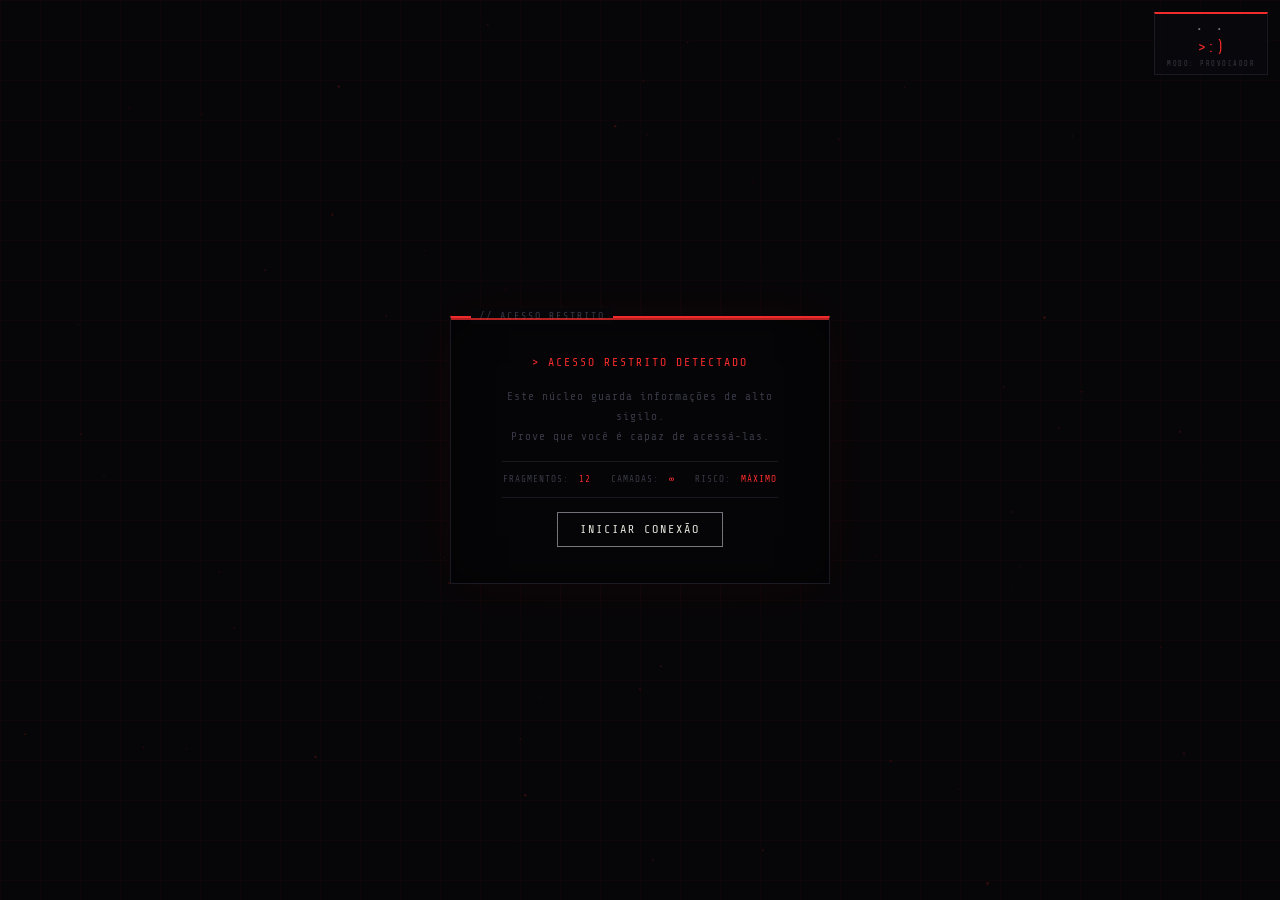
<file: index.html>
<!DOCTYPE html>
<html lang="pt-BR" translate="no">
<head>
    <meta charset="UTF-8">
    <meta name="viewport" content="width=device-width, initial-scale=1.0">
    <title>Núcleo do Sistema: Proibido</title>
    <link rel="stylesheet" href="style.css">
    <link href="https://fonts.googleapis.com/css2?family=Syne:wght@400;700;800&family=Share+Tech+Mono&family=DM+Sans&display=swap" rel="stylesheet">
    <meta name="google" content="notranslate">
</head>
<body>

    <div class="overlay"></div>
    <!-- Partículas de fundo -->
    <canvas id="bg-canvas"></canvas>

    <!-- Rosto emocional flutuante -->
    <div id="face-widget">
        <div id="face-eyes">• •</div>
        <div id="face-mouth">>:)</div>
        <div id="emocao-label">MODO: PROVOCADOR</div>
    </div>

    <!-- Balão de fala -->
    <div id="speech-bubble" class="hidden">
        <button id="bubble-close">×</button>
        <span id="bubble-text"></span>
    </div>

    <section id="landing-screen">
        <div class="terminal-box">
            <div class="terminal-scanline"></div>
            <p class="blink">> ACESSO RESTRITO DETECTADO</p>
            <p class="terminal-desc">Este núcleo guarda informações de alto sigilo.<br>Prove que você é capaz de acessá-las.</p>
            <div class="terminal-stats">
                <span>FRAGMENTOS: <em>12</em></span>
                <span>CAMADAS: <em>∞</em></span>
                <span>RISCO: <em>MÁXIMO</em></span>
            </div>
            <button class="btn-target" id="btn-start">INICIAR CONEXÃO</button>
        </div>
    </section>

    <main id="app-container" class="hidden">
        <header class="narrative-header">
            <h1 id="entidade-texto">Conectando...</h1>
            <p id="entidade-subtexto" class="subtext"></p>
        </header>

        <section id="interaction-zone"></section>

        <footer class="status-bar">
            <div class="progress-container">
                <div id="progress-bar" class="progress-fill"></div>
            </div>
            <span id="status-text">Iniciando protocolo...</span>
        </footer>
    </main>

    <script src="script.js"></script>
</body>
</html>
</file>
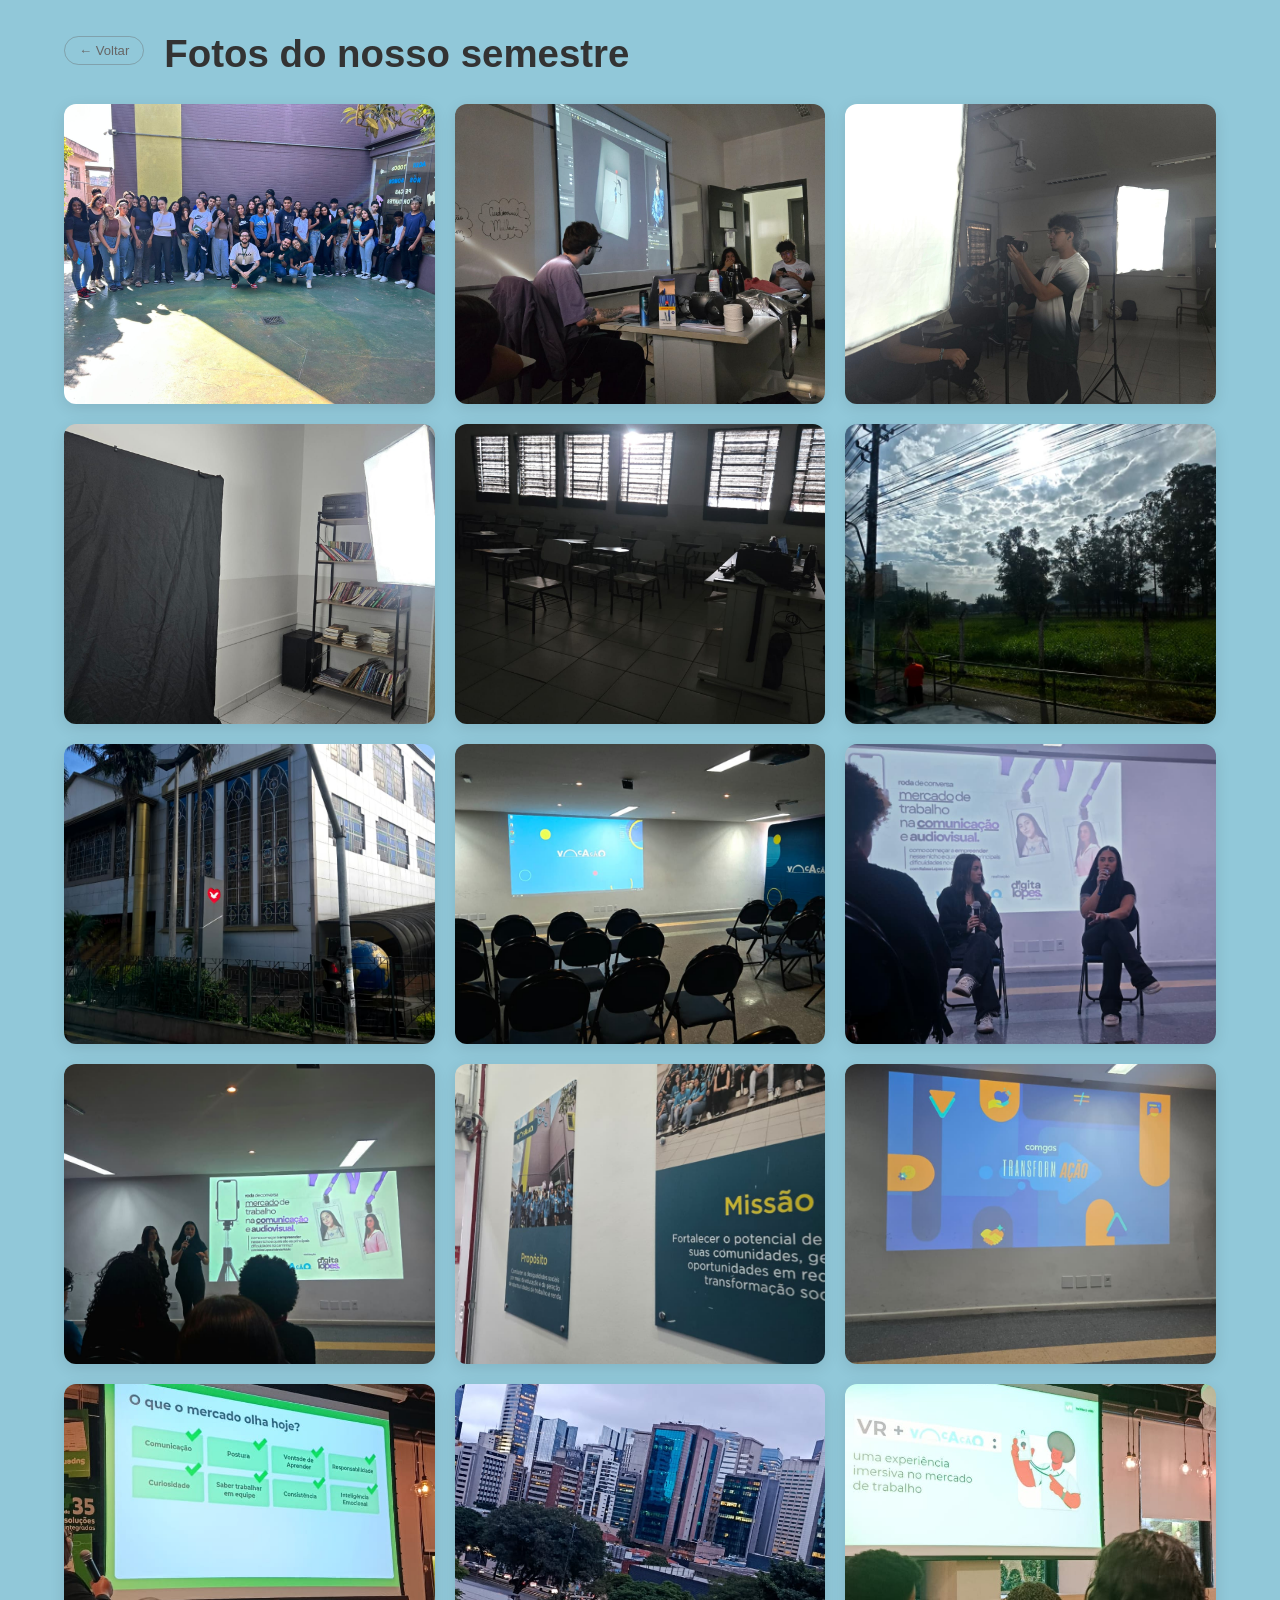
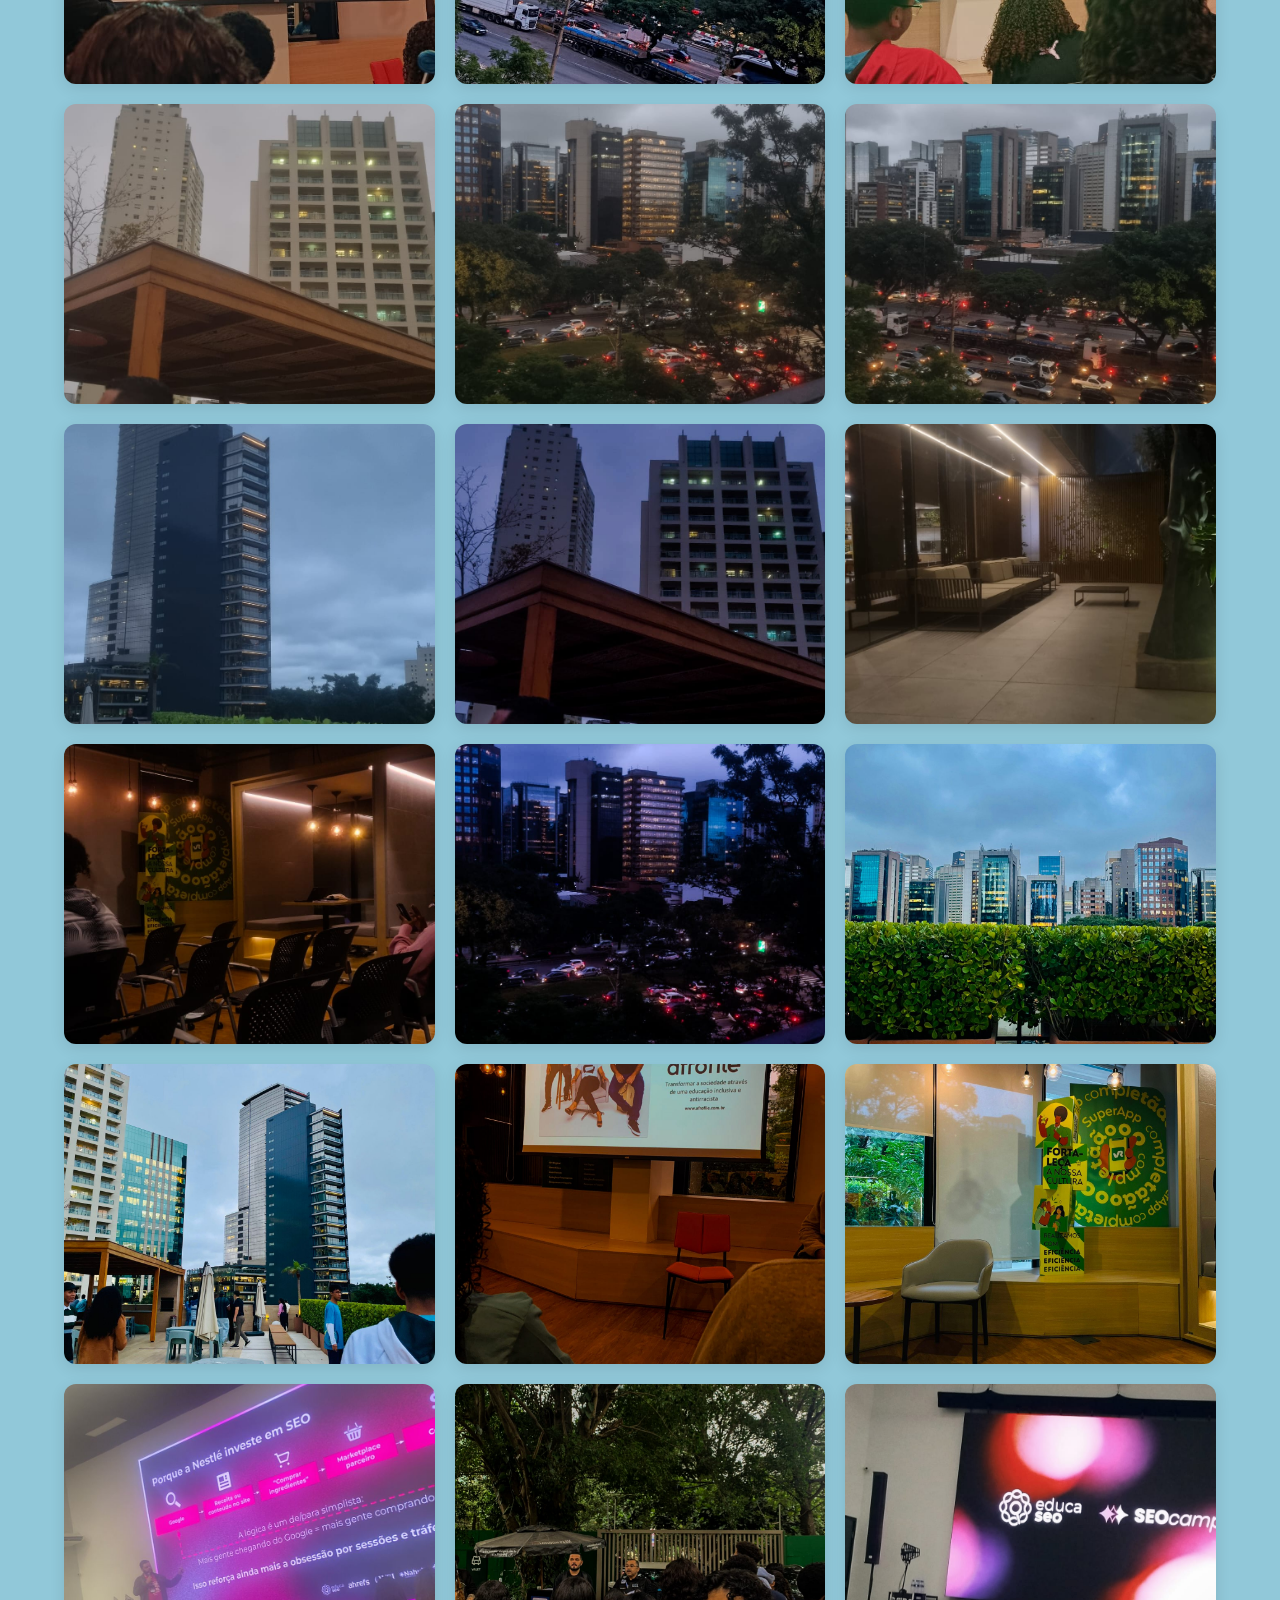
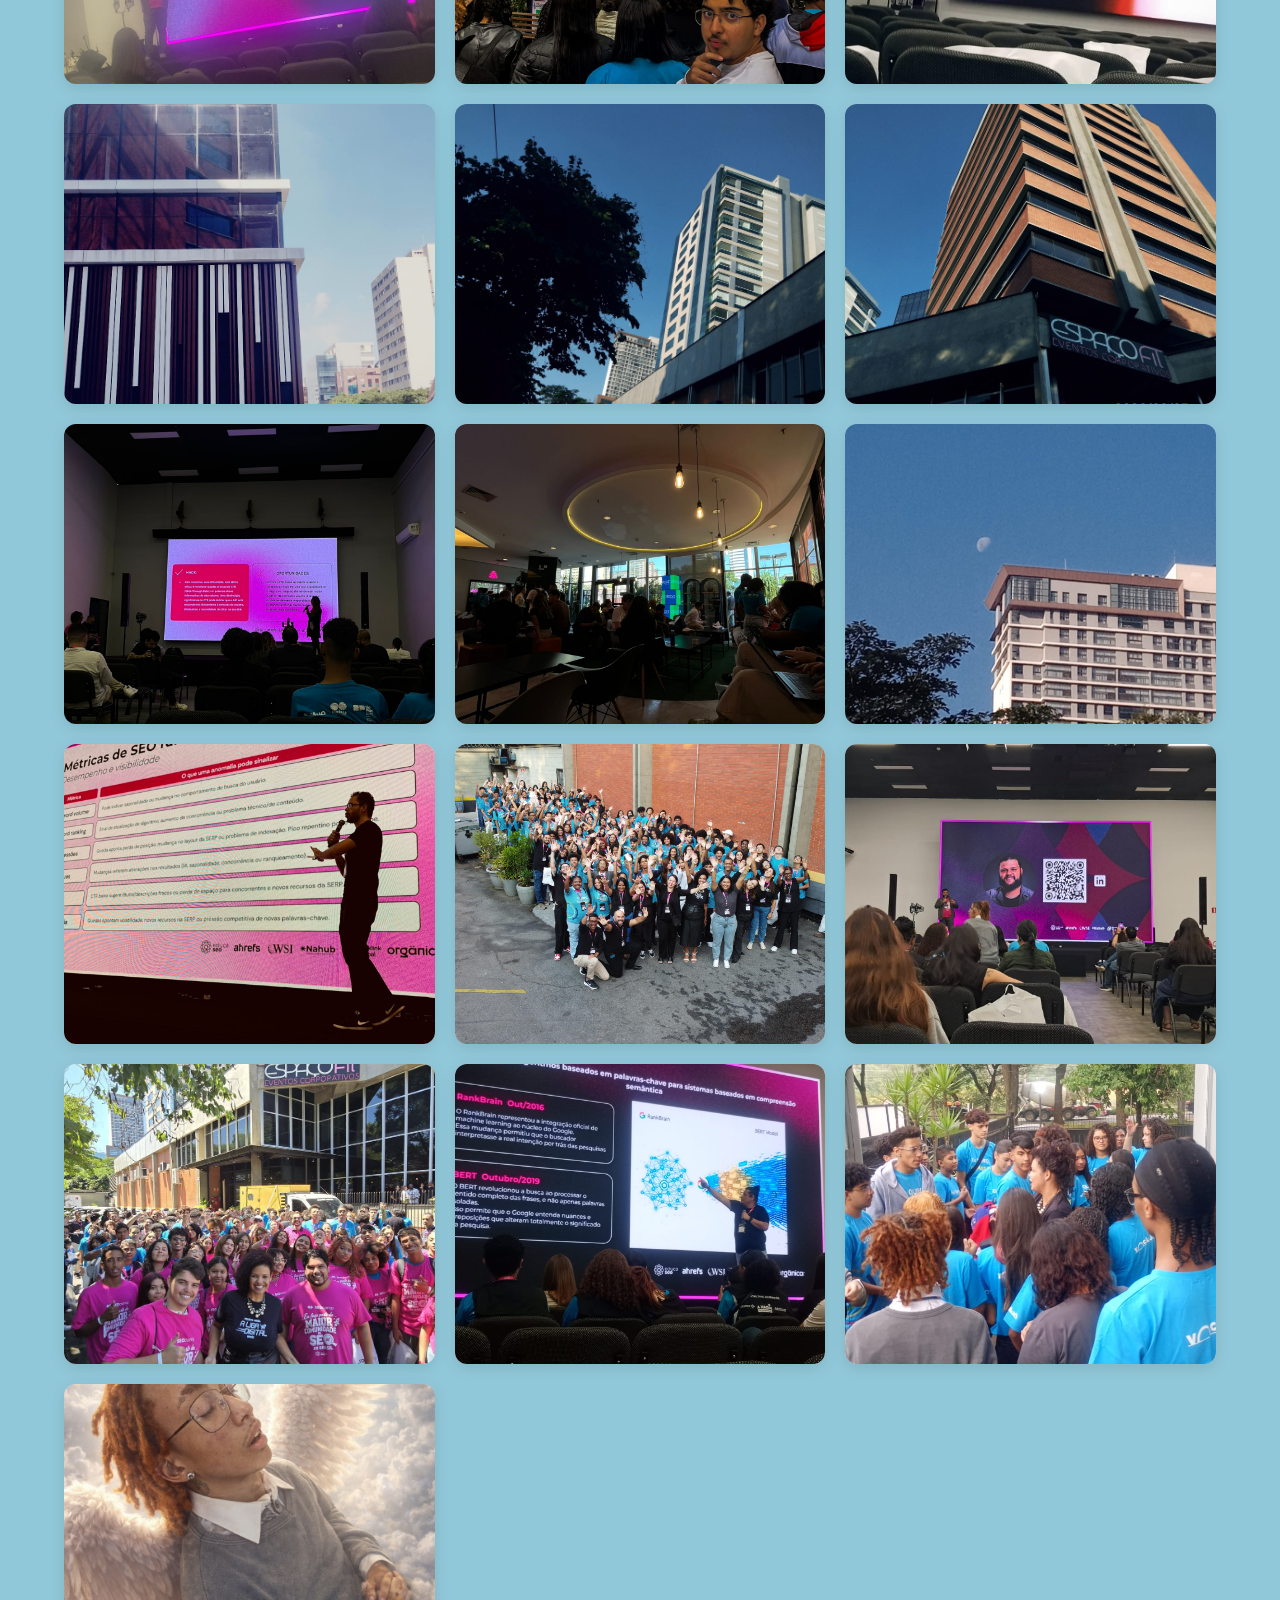
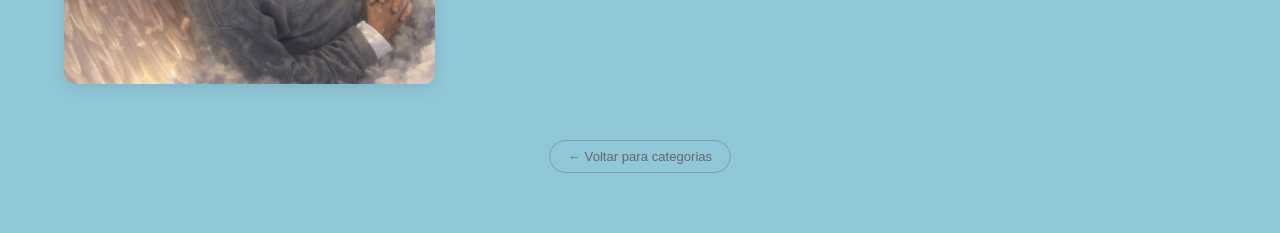
<file: categoria-f.html>
<!DOCTYPE html>
<html lang="pt-BR">
<head>
    <meta charset="UTF-8">
    <meta name="viewport" content="width=device-width, initial-scale=1.0">
    <title>Fotos do nosso semestre</title>
    <link rel="stylesheet" href="galeria.css">
</head>
<body>

    <header class="gallery-header">
        <a href="segredo.html" class="btn-back">← Voltar</a>
        <div class="gallery-header-text">
            <h1>Fotos do nosso semestre</h1>
                </div>
    </header>

    <main class="gallery-grid">
        <img src="F1.jpg"  alt="" class="cat-photo" loading="lazy">
        <img src="F2.jpg"  alt="" class="cat-photo" loading="lazy">
        <img src="F3.jpg"  alt="" class="cat-photo" loading="lazy">
        <img src="F4.jpg"  alt="" class="cat-photo" loading="lazy">
        <img src="F5.jpg"  alt="" class="cat-photo" loading="lazy">
        <img src="F6.jpg"  alt="" class="cat-photo" loading="lazy">
        <img src="F7.jpg"  alt="" class="cat-photo" loading="lazy">
        <img src="F8.jpg"  alt="" class="cat-photo" loading="lazy">
        <img src="F9.jpg"  alt="" class="cat-photo" loading="lazy">
        <img src="F10.jpg" alt="" class="cat-photo" loading="lazy">
        <img src="F11.jpg" alt="" class="cat-photo" loading="lazy">
        <img src="F12.jpg" alt="" class="cat-photo" loading="lazy">
        <img src="F13.jpg" alt="" class="cat-photo" loading="lazy">
        <img src="F14.jpg" alt="" class="cat-photo" loading="lazy">
        <img src="F15.jpg" alt="" class="cat-photo" loading="lazy">
        <img src="F16.jpg" alt="" class="cat-photo" loading="lazy">
        <img src="F17.jpg" alt="" class="cat-photo" loading="lazy">
        <img src="F18.jpg" alt="" class="cat-photo" loading="lazy">
        <img src="F19.jpg" alt="" class="cat-photo" loading="lazy">
        <img src="F20.jpg" alt="" class="cat-photo" loading="lazy">
        <img src="F21.jpg" alt="" class="cat-photo" loading="lazy">
        <img src="F22.jpg" alt="" class="cat-photo" loading="lazy">
        <img src="F23.jpg" alt="" class="cat-photo" loading="lazy">
        <img src="F24.jpg" alt="" class="cat-photo" loading="lazy">
        <img src="F25.jpg" alt="" class="cat-photo" loading="lazy">
        <img src="F26.jpg" alt="" class="cat-photo" loading="lazy">
        <img src="F27.jpg" alt="" class="cat-photo" loading="lazy">
        <img src="F28.jpg" alt="" class="cat-photo" loading="lazy">
        <img src="F29.jpg" alt="" class="cat-photo" loading="lazy">
        <img src="F30.jpg" alt="" class="cat-photo" loading="lazy">
        <img src="F31.jpg" alt="" class="cat-photo" loading="lazy">
        <img src="F32.jpg" alt="" class="cat-photo" loading="lazy">
        <img src="F33.jpg" alt="" class="cat-photo" loading="lazy">
        <img src="F34.jpg" alt="" class="cat-photo" loading="lazy">
        <img src="F35.jpg" alt="" class="cat-photo" loading="lazy">
        <img src="F36.jpg" alt="" class="cat-photo" loading="lazy">
        <img src="F37.jpg" alt="" class="cat-photo" loading="lazy">
        <img src="F38.jpg" alt="" class="cat-photo" loading="lazy">
        <img src="F39.jpg" alt="" class="cat-photo" loading="lazy">
        <img src="F40.jpg" alt="" class="cat-photo" loading="lazy">
        <img src="F41.jpg" alt="" class="cat-photo" loading="lazy">
        <img src="F42.jpg" alt="" class="cat-photo" loading="lazy">
        <img src="F43.jpg" alt="" class="cat-photo" loading="lazy">
    </main>

    <footer class="nav-footer">
        <a href="segredo.html" class="btn-restart">← Voltar para categorias</a>
    </footer>

</body>
</html>
</file>
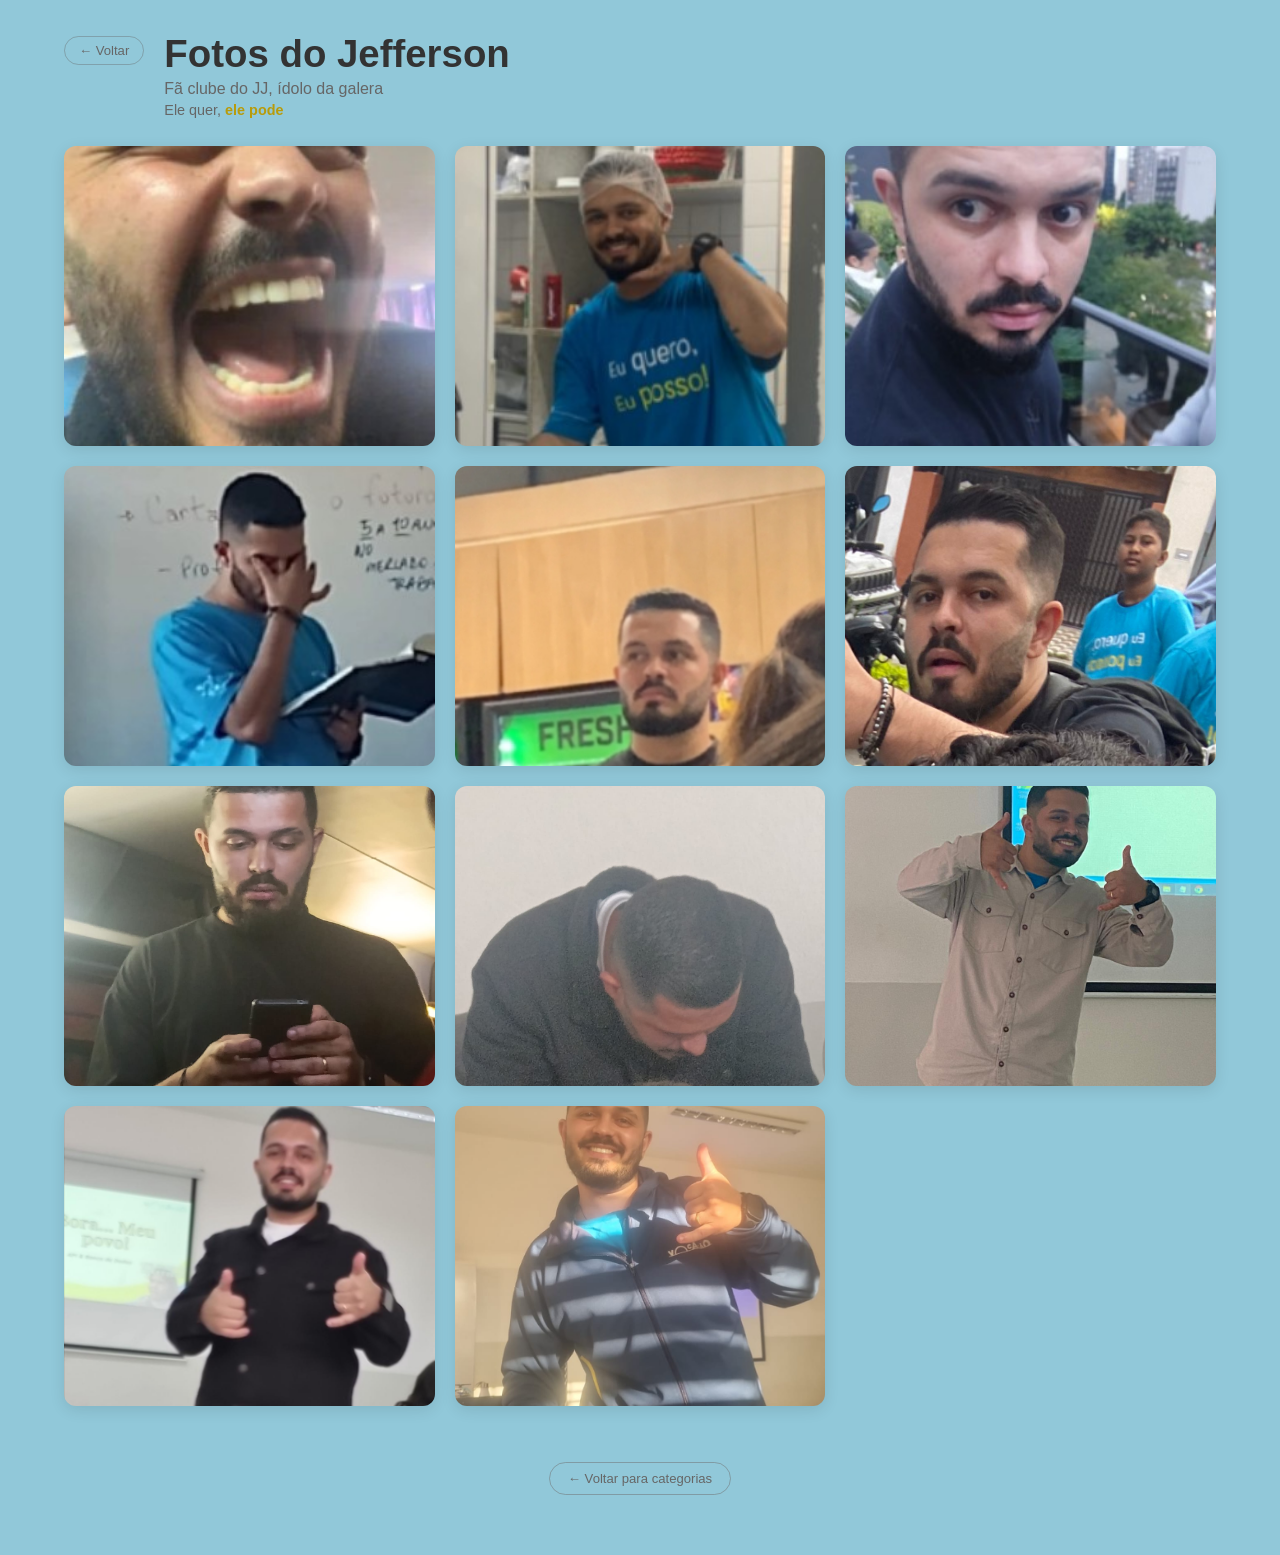
<file: jj.html>
<!DOCTYPE html>
<html lang="pt-BR">
<head>
    <meta charset="UTF-8">
    <meta name="viewport" content="width=device-width, initial-scale=1.0">
    <title>Fotos do Jefferson</title>
    <link rel="stylesheet" href="galeria.css">
</head>
<body>

    <header class="gallery-header">
        <a href="segredo.html" class="btn-back">← Voltar</a>
        <div class="gallery-header-text">
            <h1>Fotos do Jefferson</h1>
            <h2>Fã clube do JJ, ídolo da galera</h2>
            <h3>Ele quer, <span class="destaque">ele pode</span></h3>
        </div>
    </header>

    <main class="gallery-grid">
        <img src="G1.jpeg"  alt="" class="cat-photo" loading="lazy">
        <img src="G2.jpeg"  alt="" class="cat-photo" loading="lazy">
        <img src="G3.jpeg"  alt="" class="cat-photo" loading="lazy">
        <img src="G4.jpeg"  alt="" class="cat-photo" loading="lazy">
        <img src="G5.jpeg"  alt="" class="cat-photo" loading="lazy">
        <img src="G6.jpeg"  alt="" class="cat-photo" loading="lazy">
        <img src="G7.jpeg"  alt="" class="cat-photo" loading="lazy">
        <img src="G8.jpeg"  alt="" class="cat-photo" loading="lazy">
        <img src="G9.jpeg"  alt="" class="cat-photo" loading="lazy">
        <img src="G11.png"  alt="" class="cat-photo" loading="lazy">
        <img src="G11.jpeg" alt="" class="cat-photo" loading="lazy">
    </main>

    <footer class="nav-footer">
        <a href="segredo.html" class="btn-restart">← Voltar para categorias</a>
    </footer>

</body>
</html>
</file>
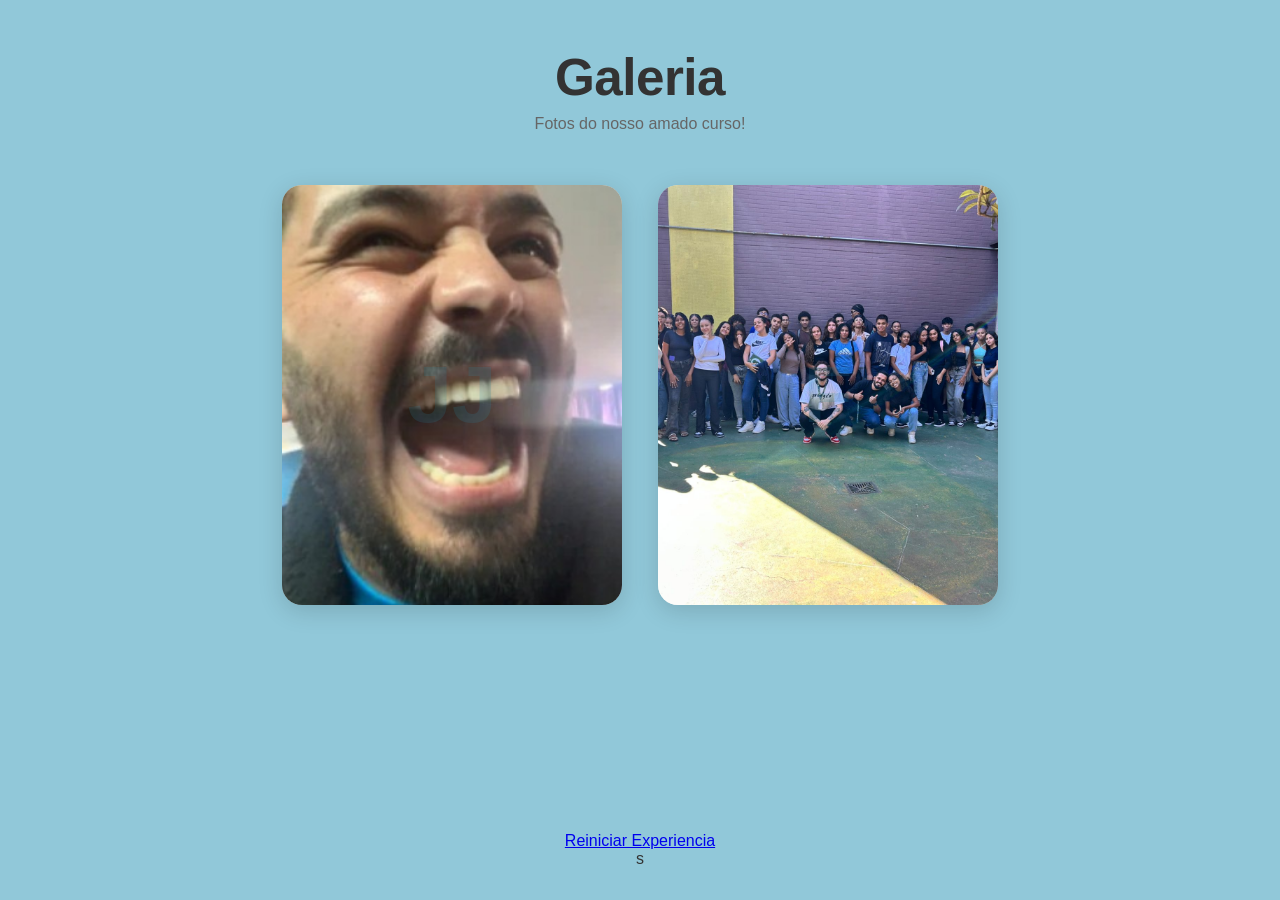
<file: segredo.html>
<!DOCTYPE html>
<html lang="pt-BR">
<head>
    <meta charset="UTF-8">
    <meta name="viewport" content="width=device-width, initial-scale=1.0">
    <title>Galeria</title>
    <link rel="stylesheet" href="segredo.css">
</head>
<body>

    <header class="site-header">
        <h1 class="site-title">Galeria</h1>
        <p class="site-subtitle">Fotos do nosso amado curso!</p>
    </header>

    <main class="categories-wrapper">

        <!-- CATEGORIA 1: Jefferson (11 fotos, arquivos G1–G11) -->
        <a href="jj.html" class="category-card" id="card-jefferson"
           data-name="Fotos do Jefferson"
           data-images='["G1.jpeg","G2.jpeg","G3.jpeg","G4.jpeg","G5.jpeg","G6.jpeg","G7.jpeg","G8.jpeg","G9.jpeg","G11.png","G11.jpeg"]'>

            <div class="card-cover">
                <!-- Imagem de capa: usa a primeira foto da categoria como placeholder -->
                <img src="G1.jpeg" alt="Capa Jefferson" class="cover-img" onerror="this.style.display='none'">
                <div class="cover-fallback">JJ</div>
            </div>

            <div class="card-overlay">
                <span class="card-label">Fotos do Jefferson</span>
            </div>

            <!-- Slideshow de preview (roda no hover) -->
            <div class="slideshow-preview" aria-hidden="true"></div>
        </a>

        <!-- CATEGORIA 2: Categoria F (43 fotos, arquivos F1–F43) -->
        <a href="categoria-f.html" class="category-card" id="card-f"
           data-name="Fotos do nosso semestre"
           data-images='["F1.jpg","F2.jpg","F3.jpg","F4.jpg","F5.jpg","F6.jpg","F7.jpg","F8.jpg","F9.jpg","F10.jpg","F11.jpg","F12.jpg"]'>

            <div class="card-cover">
                <img src="F1.jpg" alt="Capa Coleção F" class="cover-img" onerror="this.style.display='none'">
                <div class="cover-fallback">F</div>
            </div>

            <div class="card-overlay">
                <span class="card-label">Fotos do nosso semestre</span>
            </div>

            <div class="slideshow-preview" aria-hidden="true"></div>
        </a>

    </main>

    <footer class="nav-footer">
        <a href="index.html" class="btn-restart">Reiniciar Experiencia</a>
    </footer>

    <script src="segredo.js"></script>
</body>
</html>
s
</file>
<file: style.css>
/* ==========================================================================
   VARIÁVEIS GLOBAIS — SISTEMA VIVO
   ========================================================================== */
:root {
    --bg:            #060608;
    --surface:       #0c0c10;
    --border:        #1a1a24;
    --text:          #e8e8e0;
    --text-dim:      #3a3a48;
    --text-mid:      #787880;
    --accent:        #ff2d2d;
    --accent-dim:    rgba(255, 45, 45, 0.15);
    --accent-glow:   rgba(255, 45, 45, 0.4);
    --green:         #39ff85;
    --amber:         #ffb830;
    --blue:          #3de8ff;

    --font-display:  'Syne', sans-serif;
    --font-mono:     'Share Tech Mono', monospace;
    --font-body:     'DM Sans', sans-serif;

    --transition:    0.35s cubic-bezier(0.4, 0, 0.2, 1);

    --emocao-cor:    var(--accent);
    --emocao-bg:     var(--accent-dim);
}

/* ==========================================================================
   RESET + BASE
   ========================================================================== */
*, *::before, *::after {
    box-sizing: border-box;
    margin: 0;
    padding: 0;
    user-select: none;
}

html, body {
    height: 100%;
}

body {
    background-color: var(--bg);
    color: var(--text);
    font-family: var(--font-body);
    min-height: 100vh;
    display: flex;
    justify-content: center;
    align-items: center;
    overflow: clip;
    position: relative;
    transition: background-color 2s ease, color 1.5s ease;
}

.hidden { display: none !important; }

/* ==========================================================================
   CANVAS DE FUNDO (partículas)
   ========================================================================== */
#bg-canvas {
    position: fixed;
    inset: 0;
    z-index: 0;
    pointer-events: none;
    opacity: 0.45;
}

/* ==========================================================================
   CRT + RUÍDO
   ========================================================================== */
.overlay {
    position: fixed;
    inset: 0;
    background: repeating-linear-gradient(
        0deg,
        transparent,
        transparent 2px,
        rgba(0,0,0,0.06) 2px,
        rgba(0,0,0,0.06) 4px
    );
    z-index: 9000;
    pointer-events: none;
    mix-blend-mode: multiply;
}

/* ==========================================================================
   ROSTO EMOCIONAL
   ========================================================================== */
#face-widget {
    position: fixed;
    top: 12px;
    right: 12px;
    z-index: 8000;
    display: flex;
    flex-direction: column;
    align-items: center;
    gap: 3px;
    background: rgba(10,10,14,0.85);
    border: 1px solid var(--border);
    border-top: 2px solid var(--emocao-cor);
    padding: 8px 12px 6px;
    backdrop-filter: blur(8px);
    transition: border-color 1.5s ease;
    min-width: 80px;
}

#face-eyes {
    font-family: var(--font-mono);
    font-size: 0.75rem;
    color: var(--text-mid);
    letter-spacing: 4px;
}

#face-mouth {
    font-family: var(--font-mono);
    font-size: 0.9rem;
    color: var(--emocao-cor);
    letter-spacing: 1px;
    transition: color 1.5s ease;
}

#emocao-label {
    font-family: var(--font-mono);
    font-size: 0.42rem;
    color: var(--text-dim);
    letter-spacing: 1.5px;
    text-transform: uppercase;
    margin-top: 2px;
}

/* ==========================================================================
   BALÃO DE FALA
   ========================================================================== */
#speech-bubble {
    position: fixed;
    top: 110px;
    right: 12px;
    z-index: 8100;
    background: rgba(10,10,14,0.92);
    border: 1px solid var(--emocao-cor);
    border-radius: 2px;
    padding: 8px 28px 8px 10px;
    max-width: 180px;
    backdrop-filter: blur(8px);
    box-shadow: 0 0 20px var(--emocao-bg);
    transition: box-shadow 1.5s ease, border-color 1.5s ease;
}

#speech-bubble::before {
    content: '';
    position: absolute;
    top: -6px;
    right: 24px;
    width: 10px;
    height: 10px;
    background: var(--emocao-cor);
    transform: rotate(45deg);
    transition: background 1.5s ease;
}

#bubble-text {
    font-family: var(--font-mono);
    font-size: 0.58rem;
    color: var(--text);
    letter-spacing: 0.5px;
    line-height: 1.6;
}

#bubble-close {
    position: absolute;
    top: 4px;
    right: 6px;
    background: none;
    border: none;
    color: var(--text-dim);
    font-size: 0.75rem;
    cursor: pointer;
    padding: 0;
    line-height: 1;
    transition: color 0.2s;
}
#bubble-close:hover { color: var(--text); }

/* ==========================================================================
   LANDING SCREEN
   ========================================================================== */
#landing-screen {
    display: flex;
    flex-direction: column;
    justify-content: center;
    align-items: center;
    width: 100%;
    height: 100vh;
    z-index: 1000;
    position: relative;
}

#landing-screen::before {
    content: '';
    position: absolute;
    inset: 0;
    background-image:
        linear-gradient(rgba(255,45,45,0.03) 1px, transparent 1px),
        linear-gradient(90deg, rgba(255,45,45,0.03) 1px, transparent 1px);
    background-size: 40px 40px;
    pointer-events: none;
}

.terminal-box {
    display: flex;
    flex-direction: column;
    align-items: center;
    gap: 14px;
    border: 1px solid var(--border);
    border-top: 2px solid var(--accent);
    padding: clamp(24px, 4vh, 44px) clamp(24px, 4vw, 52px);
    background: rgba(6,6,8,0.96);
    position: relative;
    max-width: 380px;
    width: 90%;
    text-align: center;
    font-family: var(--font-mono);
    color: var(--text-mid);
    line-height: 1.6;
    box-shadow:
        0 0 60px rgba(255,45,45,0.05),
        inset 0 0 40px rgba(0,0,0,0.4);
}

.terminal-scanline {
    position: absolute;
    top: 0; left: 0; right: 0;
    height: 2px;
    background: var(--accent);
    opacity: 0.7;
    animation: scanDown 4s linear infinite;
}

@keyframes scanDown {
    0%   { top: 0; opacity: 0.7; }
    100% { top: 100%; opacity: 0; }
}

.terminal-box::before {
    content: '// ACESSO RESTRITO';
    position: absolute;
    top: -10px;
    left: 20px;
    font-family: var(--font-mono);
    font-size: 0.62rem;
    color: var(--text-dim);
    background: var(--bg);
    padding: 0 8px;
    letter-spacing: 2px;
}

.terminal-desc {
    font-size: 0.7rem;
    color: var(--text-dim);
    letter-spacing: 1px;
    line-height: 1.8;
}

.terminal-stats {
    display: flex;
    gap: 20px;
    border-top: 1px solid var(--border);
    border-bottom: 1px solid var(--border);
    padding: 10px 0;
    width: 100%;
    justify-content: center;
}

.terminal-stats span {
    font-size: 0.58rem;
    color: var(--text-dim);
    letter-spacing: 1px;
    text-transform: uppercase;
}

.terminal-stats em {
    font-style: normal;
    color: var(--accent);
    margin-left: 4px;
}

.blink {
    color: var(--accent);
    animation: blink-anim 0.9s step-end infinite;
    display: inline-block;
    font-family: var(--font-mono);
    font-size: 0.72rem;
    letter-spacing: 2px;
}

@keyframes blink-anim { 50% { opacity: 0; } }

/* ==========================================================================
   APP CONTAINER — responsivo, cabe na viewport
   ========================================================================== */
#app-container {
    width: 92%;
    max-width: 960px;
    height: calc(100vh - 40px);
    max-height: 820px;
    display: flex;
    flex-direction: column;
    padding: clamp(12px, 2vh, 36px) clamp(16px, 3vw, 44px) clamp(10px, 1.5vh, 28px);
    border: 1px solid var(--border);
    position: relative;
    background: rgba(8,8,12,0.97);
    backdrop-filter: blur(6px);
    transition: border-color 1.5s ease, box-shadow 1.5s ease;
    overflow: hidden;
    z-index: 100;
    box-shadow:
        0 0 80px rgba(0,0,0,0.8),
        0 0 1px rgba(255,255,255,0.03) inset;
}

#app-container::before {
    content: '';
    position: absolute;
    top: 0; left: 0;
    width: 100%; height: 2px;
    background: var(--emocao-cor);
    opacity: 0.8;
    transition: background 1.5s ease;
    pointer-events: none;
}

#app-container::after {
    content: '';
    position: absolute;
    bottom: 0; right: 0;
    width: 40px; height: 40px;
    border-bottom: 1px solid var(--emocao-cor);
    border-right: 1px solid var(--emocao-cor);
    opacity: 0.4;
    transition: border-color 1.5s ease;
    pointer-events: none;
}

/* ==========================================================================
   HEADER NARRATIVO
   ========================================================================== */
.narrative-header {
    flex-shrink: 0;
    margin-bottom: clamp(6px, 1.2vh, 16px);
}

.entidade-texto,
#entidade-texto {
    font-family: var(--font-display);
    font-size: clamp(0.75rem, 1.5vw, 1.1rem);
    font-weight: 400;
    line-height: 1.55;
    color: var(--text);
    transition: color 1.5s ease;
    letter-spacing: 0.01em;
}

.entidade-texto::after,
#entidade-texto::after {
    content: '▮';
    color: var(--emocao-cor);
    animation: blink-anim 0.8s step-end infinite;
    font-size: 0.75em;
    margin-left: 3px;
    transition: color 1.5s ease;
}
.entidade-texto.done::after,
#entidade-texto.done::after { display: none; }

.subtext {
    font-family: var(--font-mono);
    font-size: 0.55rem;
    color: var(--text-dim);
    margin-top: 6px;
    text-transform: uppercase;
    letter-spacing: 2px;
}

/* ==========================================================================
   ZONA DE INTERAÇÃO
   ========================================================================== */
#interaction-zone,
.interaction-zone {
    flex: 1;
    min-height: 0;
    position: relative;
    overflow: hidden;
    display: flex;
    flex-direction: column;
    justify-content: center;
    align-items: center;
    width: 100%;
    padding: 8px;
    gap: 10px;
}

/* ==========================================================================
   BOTÕES
   ========================================================================== */
.btn-target {
    background: transparent;
    color: var(--text);
    border: 1px solid var(--text-mid);
    padding: 10px 22px;
    font-family: var(--font-mono);
    font-size: 0.74rem;
    letter-spacing: 2px;
    text-transform: uppercase;
    cursor: pointer;
    position: relative;
    transition: background var(--transition), color var(--transition),
                border-color var(--transition), box-shadow var(--transition);
    overflow: hidden;
    white-space: nowrap;
    flex-shrink: 0;
    z-index: 10;
}

.btn-target::before {
    content: '';
    position: absolute;
    inset: 0;
    background: var(--emocao-cor);
    transform: scaleX(0);
    transform-origin: left;
    transition: transform 0.25s ease;
    z-index: -1;
}

.btn-target:hover {
    border-color: var(--emocao-cor);
    color: var(--bg);
    box-shadow: 0 0 18px var(--emocao-bg);
}

.btn-target:hover::before { transform: scaleX(1); }
.btn-target:active { transform: scale(0.97); }

.btn-fuga {
    position: absolute;
    left: calc(50% - 50px);
    top: calc(50% - 20px);
    transform: none;
}

/* ==========================================================================
   INPUT
   ========================================================================== */
.input-custom {
    background: transparent;
    border: none;
    border-bottom: 1px solid var(--text-mid);
    color: var(--text);
    font-family: var(--font-mono);
    font-size: 0.95rem;
    padding: 7px 4px;
    text-align: center;
    outline: none;
    width: 72%;
    letter-spacing: 2px;
    transition: border-color 0.25s ease;
    position: relative;
    z-index: 10;
    flex-shrink: 0;
}

.input-custom:focus {
    border-bottom-color: var(--emocao-cor);
    box-shadow: 0 2px 0 0 var(--emocao-bg);
}

.input-custom::placeholder {
    color: var(--text-dim);
    letter-spacing: 1px;
    font-size: 0.75rem;
}

/* ==========================================================================
   PUZZLE 6 — BLOCO ARRASTÁVEL
   ========================================================================== */
.pista-escondida {
    position: absolute;
    top: 50%;
    left: 50%;
    transform: translate(-50%, -50%);
    font-family: var(--font-mono);
    font-size: 2rem;
    font-weight: bold;
    color: var(--accent);
    letter-spacing: 6px;
    z-index: 5;
    pointer-events: none;
    user-select: none;
}

.draggable-box {
    position: absolute;
    top: 50%;
    left: 50%;
    transform: translate(-50%, -50%);
    width: 110px;
    height: 70px;
    background: rgba(6,6,8,0.98);
    border: 2px dashed var(--accent);
    display: flex;
    justify-content: center;
    align-items: center;
    cursor: move;
    z-index: 20;
    font-family: var(--font-mono);
    font-size: 0.65rem;
    color: var(--text-dim);
    letter-spacing: 1px;
}

.draggable-box:hover { border-color: var(--amber); }

.input-puzzle7 {
    position: absolute;
    bottom: 12px;
    left: 50%;
    transform: translateX(-50%);
    z-index: 30;
    width: 72%;
}

/* ==========================================================================
   PUZZLE 2 — TEXTO INVISÍVEL
   ========================================================================== */
.invisible-text {
    opacity: 0.03;
    color: var(--text);
    cursor: text;
    user-select: text !important;
    font-family: var(--font-mono);
    font-size: 0.95rem;
    padding: 10px 14px;
    border: 1px dashed rgba(255,255,255,0.04);
    letter-spacing: 1px;
    position: relative;
    z-index: 10;
}

.invisible-text::selection {
    background: var(--accent);
    color: #fff;
}

/* ==========================================================================
   GRID DE MEMÓRIA (puzzle 8)
   ========================================================================== */
.memoria-grid {
    display: grid;
    grid-template-columns: repeat(3, 1fr);
    gap: 8px;
    width: clamp(160px, 30vw, 220px);
    position: relative;
    z-index: 10;
}

.memoria-cel {
    width: 100%;
    aspect-ratio: 1;
    background: var(--surface);
    border: 1px solid var(--border);
    display: flex;
    align-items: center;
    justify-content: center;
    font-family: var(--font-mono);
    font-size: 1rem;
    cursor: pointer;
    transition: background 0.15s, border-color 0.15s;
    user-select: none;
}

.memoria-cel:hover   { border-color: var(--text-mid); }
.memoria-cel.aceso   { background: var(--emocao-cor); border-color: var(--emocao-cor); color: var(--bg); }
.memoria-cel.errado  { background: #2a0000; border-color: var(--accent); }
.memoria-cel.certo   { background: rgba(57,255,133,0.15); border-color: var(--green); }

/* ==========================================================================
   STATUS BAR
   ========================================================================== */
.status-bar {
    margin-top: clamp(6px, 1vh, 16px);
    flex-shrink: 0;
    font-family: var(--font-mono);
    font-size: 0.58rem;
    display: flex;
    justify-content: space-between;
    align-items: center;
    color: var(--text-dim);
    letter-spacing: 1px;
    gap: 10px;
}

.progress-container {
    flex: 1;
    height: 1px;
    background: #111116;
    position: relative;
    overflow: hidden;
}

.progress-fill {
    height: 100%;
    width: 0%;
    background: var(--emocao-cor);
    transition: width 0.6s ease, background 1.5s ease;
    box-shadow: 0 0 6px var(--emocao-cor);
}

#status-text {
    flex-shrink: 0;
    max-width: 200px;
    overflow: hidden;
    text-overflow: ellipsis;
    white-space: nowrap;
}

/* ==========================================================================
   DICA EMPÁTICA
   ========================================================================== */
.dica-empatica {
    font-family: var(--font-mono);
    font-size: 0.62rem;
    color: transparent;
    text-align: center;
    letter-spacing: 1px;
    opacity: 0;
    transition: opacity 2s ease, color 2s ease;
    position: relative;
    z-index: 10;
    flex-shrink: 0;
    line-height: 1.6;
}
.dica-empatica.visivel {
    opacity: 1;
    color: rgba(57,255,133,0.45);
}

/* ==========================================================================
   FASES EMOCIONAIS
   ========================================================================== */
body.emocao-provocador  { --emocao-cor: #ff2d2d; --emocao-bg: rgba(255,45,45,0.1); }
body.emocao-brincalhao  { --emocao-cor: #ffb830; --emocao-bg: rgba(255,184,48,0.1); }
body.emocao-competitivo { --emocao-cor: #ff7b00; --emocao-bg: rgba(255,123,0,0.1); }
body.emocao-irritado    { --emocao-cor: #ff1a1a; --emocao-bg: rgba(255,26,26,0.15); }
body.emocao-cansado     { --emocao-cor: #6a6a6a; --emocao-bg: rgba(106,106,106,0.1); }
body.emocao-defensivo   { --emocao-cor: #8844ff; --emocao-bg: rgba(136,68,255,0.1); }
body.emocao-vulneravel  { --emocao-cor: #3de8ff; --emocao-bg: rgba(61,232,255,0.08); }
body.emocao-triste      { --emocao-cor: #4488ff; --emocao-bg: rgba(68,136,255,0.08); }
body.emocao-sincero     { --emocao-cor: #39ff85; --emocao-bg: rgba(57,255,133,0.08); }
body.emocao-arrogante   { --emocao-cor: #ff2d2d; --emocao-bg: rgba(255,45,45,0.18); }
body.emocao-arrogante #app-container { border-color: rgba(255,45,45,0.4); }
body.emocao-empatico    { --emocao-cor: #39ff85; --emocao-bg: rgba(57,255,133,0.12); }
body.emocao-empatico #app-container  { border-color: rgba(57,255,133,0.3); }

/* ==========================================================================
   SHAKE / ERRO
   ========================================================================== */
.shake { animation: errShake 0.3s ease-in-out; }

@keyframes errShake {
    0%,100% { transform: translateX(0); }
    20%     { transform: translateX(-6px) rotate(-0.3deg); }
    40%     { transform: translateX(6px)  rotate(0.3deg); }
    60%     { transform: translateX(-4px); }
    80%     { transform: translateX(4px); }
}

/* ==========================================================================
   UTILITÁRIOS
   ========================================================================== */
.contador-erros {
    font-family: var(--font-mono);
    font-size: 0.7rem;
    color: var(--text-dim);
    letter-spacing: 1px;
    flex-shrink: 0;
    position: relative;
    z-index: 10;
}

.eco-display {
    font-family: var(--font-mono);
    font-size: 1.2rem;
    letter-spacing: 6px;
    color: var(--accent);
    min-height: 28px;
    text-transform: uppercase;
    transition: color 0.5s ease;
    position: relative;
    z-index: 10;
    flex-shrink: 0;
}

.interaction-zone.scroll-lateral {
    overflow-x: scroll;
    overflow-y: hidden;
    flex-direction: row;
    justify-content: flex-start;
    align-items: center;
    padding: 0;
}

/* ==========================================================================
   OVERLAY DE ERRO / DERROTA + RISADAS
   ========================================================================== */
.overlay-erro-sistema {
    position: fixed;
    inset: 0;
    background: rgba(6,0,0,0.97);
    z-index: 99990;
    overflow: hidden;
}

.msg-erro-sistema {
    position: absolute;
    top: 45%;
    left: 50%;
    transform: translate(-50%, -50%);
    color: var(--accent);
    font-family: var(--font-display);
    font-size: clamp(1rem, 2.5vw, 1.5rem);
    font-weight: 700;
    text-align: center;
    width: 80%;
    max-width: 580px;
    letter-spacing: 2px;
    z-index: 100001;
    animation: pulseText 0.4s infinite alternate;
}

@keyframes pulseText {
    0%   { letter-spacing: 2px; }
    100% { letter-spacing: 5px; }
}

.risada-stream {
    position: absolute;
    top: -500px;
    color: rgba(255,45,45,0.4);
    font-family: var(--font-mono);
    font-size: 0.9rem;
    font-weight: bold;
    line-height: 1.3;
    white-space: pre;
    pointer-events: none;
    animation: quedaRisada 1.8s linear infinite;
}

@keyframes quedaRisada {
    0%   { top: -500px; opacity: 1; }
    100% { top: 110vh;  opacity: 0; }
}

/* ==========================================================================
   FLASH BRANCO
   ========================================================================== */
.flash-undertale {
    position: fixed;
    inset: 0;
    background: #fff;
    z-index: 999999;
    opacity: 0;
    pointer-events: none;
    animation: flashAnim 1.3s ease-out forwards;
}

@keyframes flashAnim {
    0%  { opacity: 0; }
    15% { opacity: 1; }
    100%{ opacity: 1; }
}

/* ==========================================================================
   DECORAÇÕES LATERAIS DO APP
   ========================================================================== */
.corner-tl, .corner-br {
    position: absolute;
    width: 12px;
    height: 12px;
    pointer-events: none;
    opacity: 0.5;
    transition: border-color 1.5s ease;
}
.corner-tl {
    top: -1px; left: -1px;
    border-top: 2px solid var(--emocao-cor);
    border-left: 2px solid var(--emocao-cor);
}
.corner-br {
    bottom: -1px; right: -1px;
    border-bottom: 2px solid var(--emocao-cor);
    border-right: 2px solid var(--emocao-cor);
}
</file>
<file: galeria.css>
/* ==========================================================================
   GALERIA.CSS — Estilo compartilhado pelas páginas de categoria
   ========================================================================== */

:root {
    --bg-bright:     hsl(194, 49%, 71%);
    --text-dark:     #333333;
    --text-mid:      #666666;
    --font-standard: 'Segoe UI', Tahoma, Geneva, Verdana, sans-serif;
}

*, *::before, *::after { box-sizing: border-box; margin: 0; padding: 0; }

body {
    background-color: var(--bg-bright);
    color: var(--text-dark);
    font-family: var(--font-standard);
    min-height: 100vh;
    padding: 0 0 60px;
    display: flex;
    flex-direction: column;
    align-items: center;
    animation: fade-in-soft 1.6s ease-out;
}

@keyframes fade-in-soft {
    from { opacity: 0; }
    to   { opacity: 1; }
}

/* ---------- CABEÇALHO ---------- */
.gallery-header {
    width: 100%;
    max-width: 1200px;
    padding: 32px 24px 28px;
    display: flex;
    align-items: flex-start;
    gap: 20px;
}

.btn-back {
    flex-shrink: 0;
    margin-top: 4px;
    background: none;
    border: 1px solid hsla(0, 0%, 40%, 0.4);
    color: var(--text-mid);
    padding: 6px 14px;
    border-radius: 20px;
    cursor: pointer;
    text-decoration: none;
    font-size: 0.82rem;
    transition: all 0.25s;
    white-space: nowrap;
}

.btn-back:hover {
    background: hsla(0,0%,100%,0.4);
    color: var(--text-dark);
}

.gallery-header-text h1 {
    font-size: clamp(1.6rem, 4vw, 2.4rem);
    font-weight: 700;
    line-height: 1.15;
}

.gallery-header-text h2 {
    font-size: 1rem;
    font-weight: 400;
    color: var(--text-mid);
    margin-top: 4px;
}

.gallery-header-text h3 {
    font-size: 0.9rem;
    font-weight: 400;
    margin-top: 4px;
    color: var(--text-mid);
}

.destaque {
    color: hsl(50, 90%, 38%);
    font-weight: 600;
}

/* ---------- GRID DE FOTOS ---------- */
.gallery-grid {
    display: grid;
    grid-template-columns: repeat(auto-fill, minmax(280px, 1fr));
    gap: 20px;
    width: 100%;
    max-width: 1200px;
    padding: 0 24px;
}

/* ---------- FOTO ---------- */
.cat-photo {
    width: 100%;
    height: 300px;
    object-fit: cover;
    display: block;
    border-radius: 12px;
    box-shadow: 0 4px 15px rgba(0, 0, 0, 0.1);
    background-color: #e0e0e0;
    transition: transform 0.3s ease, box-shadow 0.3s ease;
    cursor: pointer;
}

.cat-photo:hover {
    transform: translateY(-5px);
    box-shadow: 0 8px 25px rgba(0, 0, 0, 0.16);
}

/* ---------- RODAPÉ ---------- */
.nav-footer {
    margin-top: 56px;
    display: flex;
    flex-direction: column;
    align-items: center;
}

.btn-restart {
    background: none;
    border: 1px solid hsla(0, 0%, 44%, 0.5);
    color: var(--text-mid);
    padding: 8px 18px;
    border-radius: 20px;
    cursor: pointer;
    text-decoration: none;
    font-size: 0.82rem;
    transition: all 0.3s;
}

.btn-restart:hover {
    background: hsla(0,0%,100%,0.4);
    color: var(--text-dark);
}

/* ---------- RESPONSIVO ---------- */
@media (max-width: 600px) {
    .gallery-grid { grid-template-columns: 1fr; }
    .gallery-header { flex-direction: column; gap: 12px; }
}
</file>
<file: segredo.css>
/* ==========================================================================
   INDEX — SELEÇÃO DE CATEGORIAS
   Estética: "Cute & Clean" — consistente com segredo.css
   ========================================================================== */

:root {
    --bg-bright:      hsl(194, 49%, 71%);   /* azul-água suave */
    --bg-card:        hsl(194, 35%, 88%);   /* card mais claro */
    --accent:         hsl(194, 60%, 40%);   /* azul mais profundo para destaque */
    --text-dark:      #333333;
    --text-mid:       #666666;
    --text-light:     #ffffff;
    --overlay-start:  hsla(194, 49%, 20%, 0);
    --overlay-end:    hsla(194, 49%, 10%, 0.82);
    --font-standard:  'Segoe UI', Tahoma, Geneva, Verdana, sans-serif;
    --radius-card:    20px;
    --card-h:         420px;
    --card-w:         340px;
}

*, *::before, *::after { box-sizing: border-box; margin: 0; padding: 0; }

body {
    background-color: var(--bg-bright);
    color: var(--text-dark);
    font-family: var(--font-standard);
    min-height: 100vh;
    display: flex;
    flex-direction: column;
    align-items: center;
    padding: 48px 24px 32px;
    animation: fade-in-soft 1.8s ease-out;
}

@keyframes fade-in-soft {
    from { opacity: 0; transform: translateY(10px); }
    to   { opacity: 1; transform: translateY(0); }
}

/* ---------- CABEÇALHO ---------- */
.site-header {
    text-align: center;
    margin-bottom: 52px;
}

.site-title {
    font-size: clamp(2rem, 5vw, 3.2rem);
    font-weight: 700;
    letter-spacing: -0.5px;
    color: var(--text-dark);
}

.site-subtitle {
    margin-top: 8px;
    font-size: 1rem;
    color: var(--text-mid);
    font-weight: 400;
}

/* ---------- GRID DE CATEGORIAS ---------- */
.categories-wrapper {
    display: flex;
    flex-wrap: wrap;
    gap: 36px;
    justify-content: center;
    flex: 1;
}

/* ---------- CARD DE CATEGORIA ---------- */
.category-card {
    position: relative;
    width: var(--card-w);
    height: var(--card-h);
    border-radius: var(--radius-card);
    overflow: hidden;
    cursor: pointer;
    text-decoration: none;
    box-shadow: 0 6px 24px rgba(0,0,0,0.15);
    transition: transform 0.35s ease, box-shadow 0.35s ease;
    background: var(--bg-card);
    display: block;
}

.category-card:hover {
    transform: translateY(-8px) scale(1.02);
    box-shadow: 0 16px 40px rgba(0,0,0,0.22);
}

/* ---------- IMAGEM DE CAPA ---------- */
.card-cover {
    position: absolute;
    inset: 0;
    z-index: 1;
}

.cover-img {
    width: 100%;
    height: 100%;
    object-fit: cover;
    display: block;
    transition: opacity 0.4s ease;
}

/* Letra inicial como fallback se a imagem não carregar */
.cover-fallback {
    position: absolute;
    inset: 0;
    display: flex;
    align-items: center;
    justify-content: center;
    font-size: 5rem;
    font-weight: 800;
    color: var(--accent);
    opacity: 0.18;
    pointer-events: none;
    z-index: 0;
}

/* ---------- OVERLAY COM NOME (aparece no hover) ---------- */
.card-overlay {
    position: absolute;
    inset: 0;
    z-index: 3;
    background: linear-gradient(to top, var(--overlay-end) 0%, var(--overlay-start) 55%);
    display: flex;
    flex-direction: column;
    justify-content: flex-end;
    padding: 24px 20px;
    opacity: 0;
    transition: opacity 0.35s ease;
}

.category-card:hover .card-overlay {
    opacity: 1;
}

.card-label {
    font-size: 1.35rem;
    font-weight: 700;
    color: var(--text-light);
    line-height: 1.2;
    text-shadow: 0 2px 6px rgba(0,0,0,0.4);
    transform: translateY(6px);
    transition: transform 0.35s ease;
}

.category-card:hover .card-label {
    transform: translateY(0);
}

.card-count {
    font-size: 0.8rem;
    color: hsla(0,0%,100%,0.7);
    margin-top: 4px;
    font-weight: 400;
}

/* ---------- SLIDESHOW DE PREVIEW (roda no hover) ---------- */
.slideshow-preview {
    position: absolute;
    inset: 0;
    z-index: 2;        /* fica acima da capa estática */
    pointer-events: none;
}

.slideshow-preview img {
    position: absolute;
    inset: 0;
    width: 100%;
    height: 100%;
    object-fit: cover;
    opacity: 0;
    transition: opacity 0.5s ease;
}

.slideshow-preview img.active {
    opacity: 1;
}

/* ---------- RODAPÉ ---------- */
.site-footer {
    margin-top: 60px;
    text-align: center;
}

.rights {
    font-size: 0.75rem;
    color: hsla(0, 0%, 30%, 0.6);
}

/* ---------- RESPONSIVO ---------- */
@media (max-width: 420px) {
    :root {
        --card-w: 90vw;
        --card-h: 62vw;
    }
    .categories-wrapper { gap: 24px; }
}
</file>
